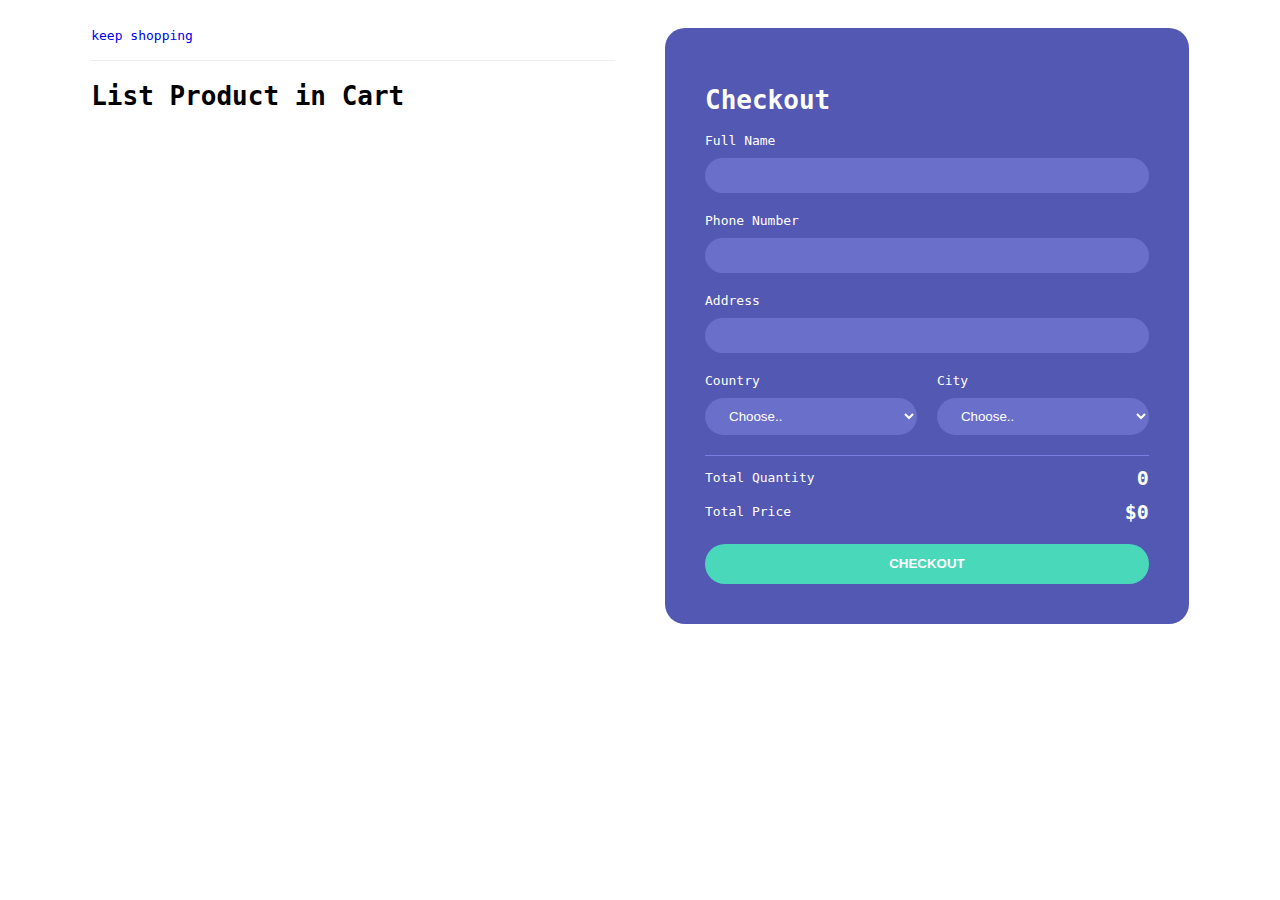
<file: checkout.html>
<!DOCTYPE html>
<html lang="en">
<head>
    <meta charset="UTF-8">
    <meta name="viewport" content="width=device-width, initial-scale=1.0">
    <title>Document</title>
    <link rel="stylesheet" href="style.css">
</head>
<body>
    
<div class="container">
    <div class="checkoutLayout">
        <div class="returnCart">
            <a href="/">keep shopping</a>
            <h1>List Product in Cart</h1>
            <div class="list" id="render-cart">
                <!-- <div class="item">
                    <img width="100px" height="auto" src="images/1.webp">
                    <div class="info">
                        <div class="name">PRODUCT 1</div>
                        <div class="price">$22/1 product</div>
                    </div>
                    <div class="quantity">5</div>
                    <div class="returnPrice">$433.3</div>
                </div> -->
            </div>
        </div>


        <div class="right">
            <h1>Checkout</h1>

            <div class="form">
                <div class="group">
                    <label for="name">Full Name</label>
                    <input type="text" name="name" id="name">
                </div>
    
                <div class="group">
                    <label for="phone">Phone Number</label>
                    <input type="text" name="phone" id="phone">
                </div>
    
                <div class="group">
                    <label for="address">Address</label>
                    <input type="text" name="address" id="address">
                </div>
    
                <div class="group">
                    <label for="country">Country</label>
                    <select name="country" id="country">
                        <option value="">Choose..</option>
                        <option value="">Việt Nam</option>
                        <option value="">United Kingdom</option>
                        <option value="">United Stage</option>
                    </select>
                </div>
    
                <div class="group">
                    <label for="city">City</label>
                    <select name="city" id="city">
                        <option value="">Choose..</option>
                        <option value="">Ho Chi Minh City</option>
                        <option value="">Ha Noi</option>
                        <option value="">Da Dang</option>
                        <option value="">Can Tho</option>
                        <option value="">Ho Chi Minh City</option>
                    </select>
                </div>
            </div>
            <div class="return">
                <div class="row">
                    <div>Total Quantity</div>
                    <div class="totalQuantity" id="totalQuantity">0</div>
                </div>
                <div class="row">
                    <div>Total Price</div>
                    <div class="totalPrice" id="totalPrice">$0</div>
                </div>
            </div>
            <button class="buttonCheckout" id="buttonCheckout" >CHECKOUT</button>
            </div>
    </div>
</div>


<script src="checkout.js"></script>
<script src="./"></script>

</body>
</html>
</file>
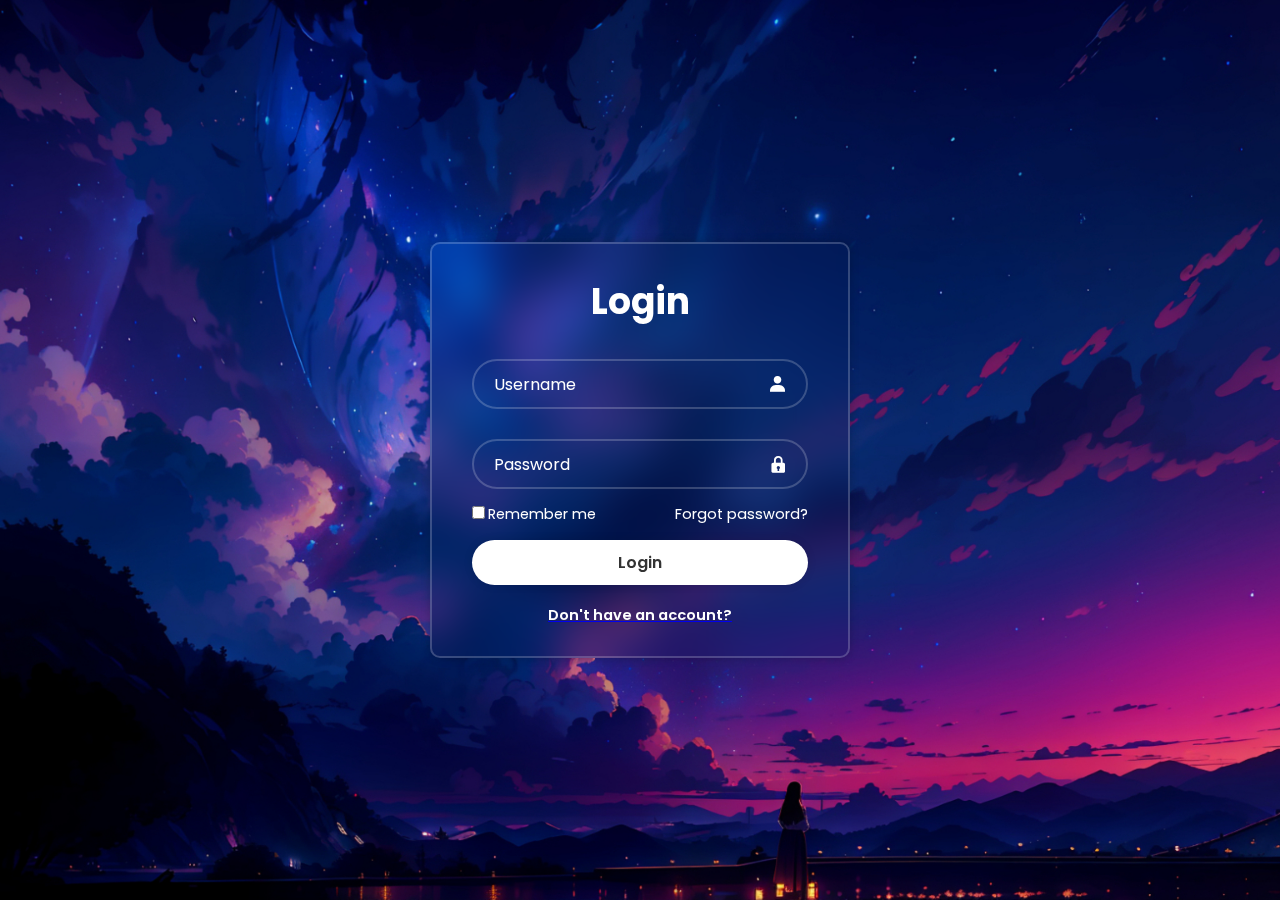
<file: login/login.html>
<!DOCTYPE html>
<html lang="en">
<head>
    <meta charset="UTF-8">
    <meta name="viewport" content="width=device-width, initial-scale=1.0">
    <title>Document</title>
    <link rel="stylesheet" href="login.css">
    <link href='https://unpkg.com/boxicons@2.1.4/css/boxicons.min.css' rel='stylesheet'>
    <link rel="preconnect" href="https://fonts.googleapis.com">
<link rel="preconnect" href="https://fonts.gstatic.com" crossorigin>
<link href="https://fonts.googleapis.com/css2?family=Poppins&display=swap" rel="stylesheet">
</head>
<body>
    <div class="wrapper">
        <form action="../index.html" id="loginForm">
            <h1>Login</h1>
            <div class="input-box">
                <input type="text" placeholder="Username" required>
                <i class='bx bxs-user'></i>
            </div>
            <div class="input-box">
                <input type="password" placeholder="Password" required>
                <i class='bx bxs-lock'></i>
            </div>
            <div class="remember-forgot">
                <label><input type="checkbox">Remember me</label>
                <a href="#">Forgot password?</a>
            </div>
            <button type="submit" class="btn">Login</button>

            <div class="register-link">
                <a href="/sign up/signup.html"><p>Don't have an account?</p></a>
            </div>
        </form>
    </div>
</body>
<script src="./login.js"></script>
</html>
</file>
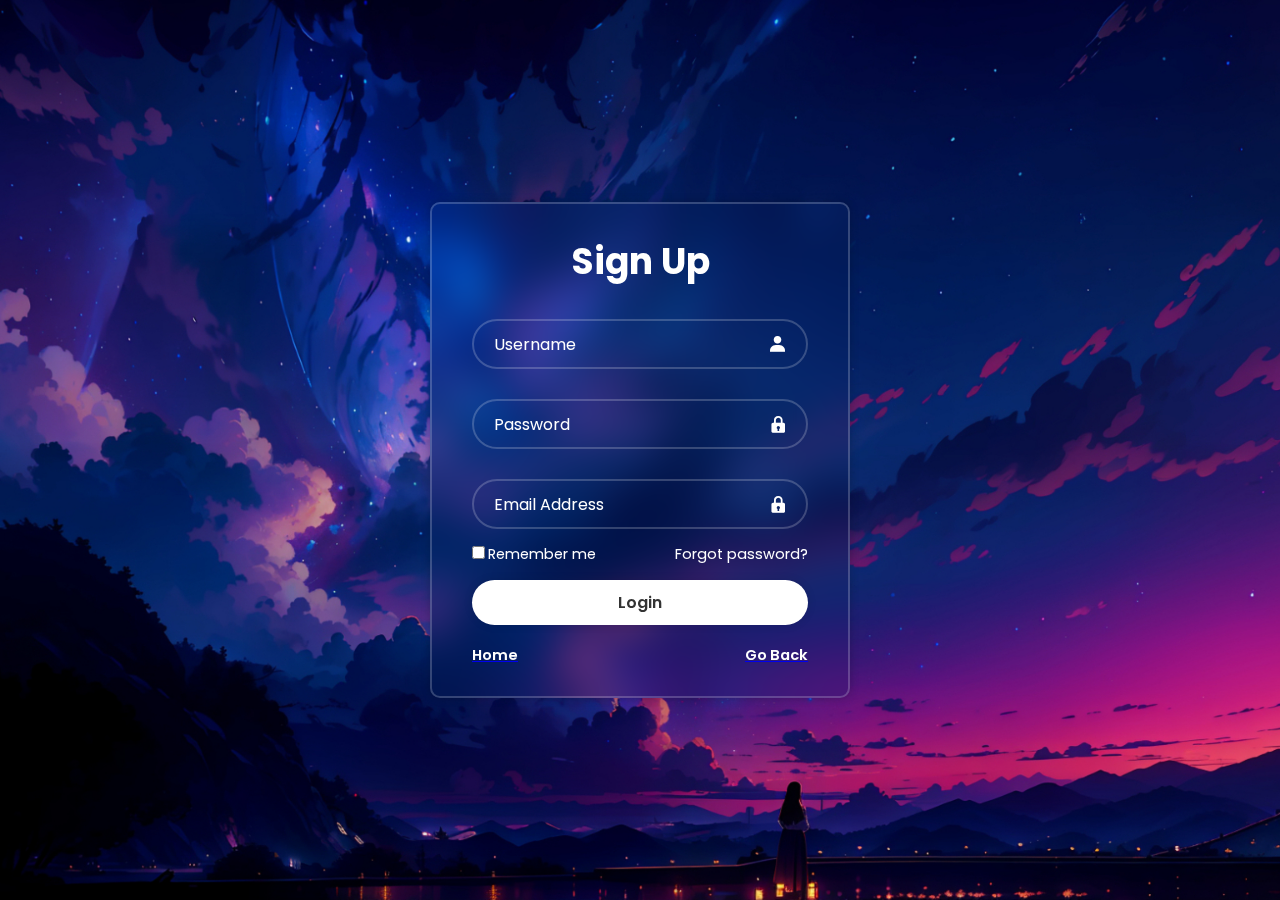
<file: sign up/signup.html>
<!DOCTYPE html>
<html lang="en">
<head>
    <meta charset="UTF-8">
    <meta name="viewport" content="width=device-width, initial-scale=1.0">
    <title>Document</title>
    <link rel="stylesheet" href="signup.css">
    <link href='https://unpkg.com/boxicons@2.1.4/css/boxicons.min.css' rel='stylesheet'>
    <link rel="preconnect" href="https://fonts.googleapis.com">
<link rel="preconnect" href="https://fonts.gstatic.com" crossorigin>
<link href="https://fonts.googleapis.com/css2?family=Poppins&display=swap" rel="stylesheet">
</head>
<body>
    <div class="wrapper">
        <form action="../index.html" id="registrationForm">
            <h1>Sign Up</h1>
            <div class="input-box">
                <input type="text" placeholder="Username" required>
                <i class='bx bxs-user'></i>
            </div>
            <div class="input-box">
                <input type="password" placeholder="Password" minlength="8" required>
                <i class='bx bxs-lock'></i>
            </div>
            <div class="input-box">
                <input type="email" placeholder="Email Address" required>
                <i class='bx bxs-lock'></i>
            </div>
            <div class="remember-forgot">
                <label><input type="checkbox">Remember me</label>
                <a href="#">Forgot password?</a>
            </div>
            <button type="submit" class="btn">Login</button>

            <div class="register-link">
                <a href="/index.html"><p>Home</p></a>
                <a href="/login/login.html"><p>Go Back</p></a>
            </div>
        </form>
    </div>
</body>
<script src="./signup.js"></script>
</html>
</file>
<file: style.css>
body{
    font-family: monospace;
    overflow-x: hidden;
    font-synthesis: 15px;
}
a{
    text-decoration: none;
}
.container{
    width: 1200px;
    margin: auto;
    max-width: 90%;
    transition: transform 1s;
}
header img{
    width: 60px;
}
header{
    display: flex;
    align-items: center;
    justify-content: space-between;
}
header .iconCart{
    position: relative;
    z-index: 1;
}
header .totalQuantity{
    position: absolute;
    top: 0;
    right: 0;
    font-size: x-large;
    background-color: #b31010;
    width: 40px;
    height: 40px;
    color: #fff;
    font-weight: bold;
    display: flex;
    justify-content: center;
    align-items: center;
    border-radius: 50%;
    transform: translateX(20px);
}
.listProduct{
    display: grid;
    grid-template-columns: repeat(3, 1fr);
    gap: 20px;
}
.listProduct .item img{
    width: 100%;
        height: 430px;
    object-fit: cover;
}
.listProduct .item{
    position: relative;
}
.listProduct .item h2{
    font-weight: 700;
    font-size: x-large;
}
.listProduct .item .price{
    font-size: x-large;
}

.listProduct .item button{
    position: absolute;
    top: 50%;
    left: 50%;
    background-color: #e6572c;
    color: #fff;
    width: 50%;
    border: none;
    padding: 20px 30px;
    box-shadow: 0 10px 50px #000;
    cursor: pointer;
    transform: translateX(-50%) translateY(100px);
    opacity: 0;
}
.listProduct .item:hover button{
    transition:  0.5s;
    opacity: 1;
    transform: translateX(-50%) translateY(0);
}
.cart{
    color: #fff;
    position: fixed;
    width: 400px;
    max-width: 80vw;
    height: 100vh;
    background-color: #0E0F11;
    top: 0px;
    right: -100%;
    display: grid;
    grid-template-rows: 50px 1fr 50px;
    gap: 20px;
    transition: right 1s;
}

.cart .buttons .checkout{
    background-color: #E8BC0E;
    color: #000;
}
.cart h2{
    color: #E8BC0E;
    padding: 20px;
    height: 30px;
    margin: 0;
}


.cart .listCart .item{
    display: grid;
    grid-template-columns: 50px 1fr 70px;
    align-items: center;
    gap: 20px;
    margin-bottom: 20px;
    
}
.cart .listCart img{
    width: 100%;
    height: 70px;
    object-fit: cover;
    border-radius: 10px;
}
.cart .listCart .item .name{
    font-weight: bold;
}
.cart .listCart .item .quantity{
    display: flex;
    justify-content: end;
    align-items: center;
}
.cart .listCart .item .quantity span{
    display: block;
    width: 50px;
    text-align: center;
}

.cart .listCart{
    padding: 20px;
    overflow: auto;
}
.cart .listCart::-webkit-scrollbar{
    width: 0;
}

.cart .buttons{
    display: grid;
    grid-template-columns: repeat(2, 1fr);
    text-align: center;
}
.cart .buttons div{
    background-color: #000;
    display: flex;
    justify-content: center;
    align-items: center;
    font-weight: bold;
    cursor: pointer;
}
.cart .buttons a{
    color: #fff;
    text-decoration: none;
}
.checkoutLayout{
    display: grid;
    grid-template-columns: repeat(2, 1fr);
    gap: 50px;
    padding: 20px;
}
.checkoutLayout .right{
    background-color: #5358B3;
    border-radius: 20px;
    padding: 40px;
    color: #fff;
}
.checkoutLayout .right .form{
    display: grid;
    grid-template-columns: repeat(2, 1fr);
    gap: 20px;
    border-bottom: 1px solid #7a7fe2;
    padding-bottom: 20px;
}
.checkoutLayout .form h1,
.checkoutLayout .form .group:nth-child(-n+3){
    grid-column-start: 1;
    grid-column-end: 3;
}
.checkoutLayout .form input, 
.checkoutLayout .form select
{
    width: 100%;
    padding: 10px 20px;
    box-sizing: border-box;
    border-radius: 20px;
    margin-top: 10px;
    border:none;
    background-color: #6a6fc9;
    color: #fff;
}
.checkoutLayout .right .return .row{
    display: flex;
    justify-content: space-between;
    align-items: center;
    margin-top: 10px;
}
.checkoutLayout .right .return .row div:nth-child(2){
    font-weight: bold;
    font-size: x-large;
}
.buttonCheckout{
    width: 100%;
    height: 40px;
    border: none;
    border-radius: 20px;
    background-color: #49D8B9;
    margin-top: 20px;
    font-weight: bold;
    color: #fff;
    cursor: pointer;
}
.buttonCheckout:hover{
    background-color: #3dbb9f;
}
.returnCart h1{
    border-top: 1px solid #eee;  
    padding: 20px 0;
}
.returnCart .list .item img{
    height: 80px;
}
.returnCart .list .item{
    display: grid;
    grid-template-columns: 120px 1fr  50px 80px;
    align-items: center;
    gap: 20px;
    margin-bottom: 30px;
    padding: 0 10px;
    box-shadow: 0 10px 20px #5555;
    border-radius: 20px;
}
.returnCart .list .item .name,
.returnCart .list .item .returnPrice{
    font-size: large;
    font-weight: bold;
}
</file>
<file: login/login.css>
*{
    padding: 0;
    margin: 0;
    box-sizing: border-box;
    font-family: 'Poppins', sans-serif;
}
body{
    display: flex;
    justify-content: center;
    align-items: center;
    min-height: 100vh;
    background: url('./anh.jpg') no-repeat;
    background-size: cover;
    background-position: center;
}
.register-link{
    display: flex;
}
.wrapper{
    width: 420px;
    background-color: transparent;
    border: 2px solid rgba(255 , 255, 255, .2);
    color: #fff;
    border-radius: 10px;
    padding: 30px 40px;
    backdrop-filter: blur(20px);
    box-shadow: 0 0 10px rgba(0, 0, 0, .2);
}

.wrapper h1{
    font-size: 36px;
    text-align: center;
}

.wrapper .input-box{
    width: 100%;
    height: 50px;
    margin: 30px 0;
    position: relative;
}

.input-box input{
    width: 100%;
    height: 100%;
    background:transparent;
    border: none;
    outline: none;
    border: 2px solid rgba(255 , 255, 255, .2);
    border-radius: 40px;
    font-size: 16px;
    color: #fff;
    padding: 20px 45px 20px 20px;
}

.input-box input::placeholder {
    color: #fff;
}

.input-box i {
    position: absolute;
    right: 20px;
    top: 50%;
    transform: translateY(-50%);
    font-size: 20px;
}

.wrapper .remember-forgot{
    display: flex;
    justify-content: space-between;
    font-size: 14.5px;
    margin: -15px 0 15px;
}

.remember-forgot label input{
    accent-color: #fff;
    margin-right: 3px;
}

.remember-forgot a{
    color: #fff;
    text-decoration: none;
}

.remember-forgot a:hover {
    text-decoration: underline;
}

.wrapper .btn{
    width: 100%;
    height: 45px;
    background:#fff;
    border:none;
    outline: none;
    border-radius: 40px;
    box-shadow: 0 0 10px rgba(0, 0, 0, .1);
    cursor: pointer;
    font-size: 16px;
    color: #333;
    font-weight: 600;
}

.wrapper .register-link {
    font-size: 14.5px;
    text-align: center;
    margin-top: 20px;
    justify-content: center;
}

.register-link p {
    color: #fff;
    text-decoration: none;
    font-weight: 600;
}
</file>
<file: sign up/signup.css>
*{
    padding: 0;
    margin: 0;
    box-sizing: border-box;
    font-family: 'Poppins', sans-serif;
}
body{
    display: flex;
    justify-content: center;
    align-items: center;
    min-height: 100vh;
    background: url('./anh.jpg') no-repeat;
    background-size: cover;
    background-position: center;
}
.register-link{
    display: flex;
}
.wrapper{
    width: 420px;
    background-color: transparent;
    border: 2px solid rgba(255 , 255, 255, .2);
    color: #fff;
    border-radius: 10px;
    padding: 30px 40px;
    backdrop-filter: blur(20px);
    box-shadow: 0 0 10px rgba(0, 0, 0, .2);
}

.wrapper h1{
    font-size: 36px;
    text-align: center;
}

.wrapper .input-box{
    width: 100%;
    height: 50px;
    margin: 30px 0;
    position: relative;
}

.input-box input{
    width: 100%;
    height: 100%;
    background:transparent;
    border: none;
    outline: none;
    border: 2px solid rgba(255 , 255, 255, .2);
    border-radius: 40px;
    font-size: 16px;
    color: #fff;
    padding: 20px 45px 20px 20px;
}

.input-box input::placeholder {
    color: #fff;
}

.input-box i {
    position: absolute;
    right: 20px;
    top: 50%;
    transform: translateY(-50%);
    font-size: 20px;
}

.wrapper .remember-forgot{
    display: flex;
    justify-content: space-between;
    font-size: 14.5px;
    margin: -15px 0 15px;
}

.remember-forgot label input{
    accent-color: #fff;
    margin-right: 3px;
}

.remember-forgot a{
    color: #fff;
    text-decoration: none;
}

.remember-forgot a:hover {
    text-decoration: underline;
}

.wrapper .btn{
    width: 100%;
    height: 45px;
    background:#fff;
    border:none;
    outline: none;
    border-radius: 40px;
    box-shadow: 0 0 10px rgba(0, 0, 0, .1);
    cursor: pointer;
    font-size: 16px;
    color: #333;
    font-weight: 600;
}

.wrapper .register-link {
    font-size: 14.5px;
    text-align: center;
    margin-top: 20px;
    justify-content: space-between;
}

.register-link p {
    color: #fff;
    text-decoration: none;
    font-weight: 600;
}
.register-link p :hover{
    text-decoration: underline;
    color: blue;

}
.navbar-container{
    justify-content: space-between;
}
</file>
